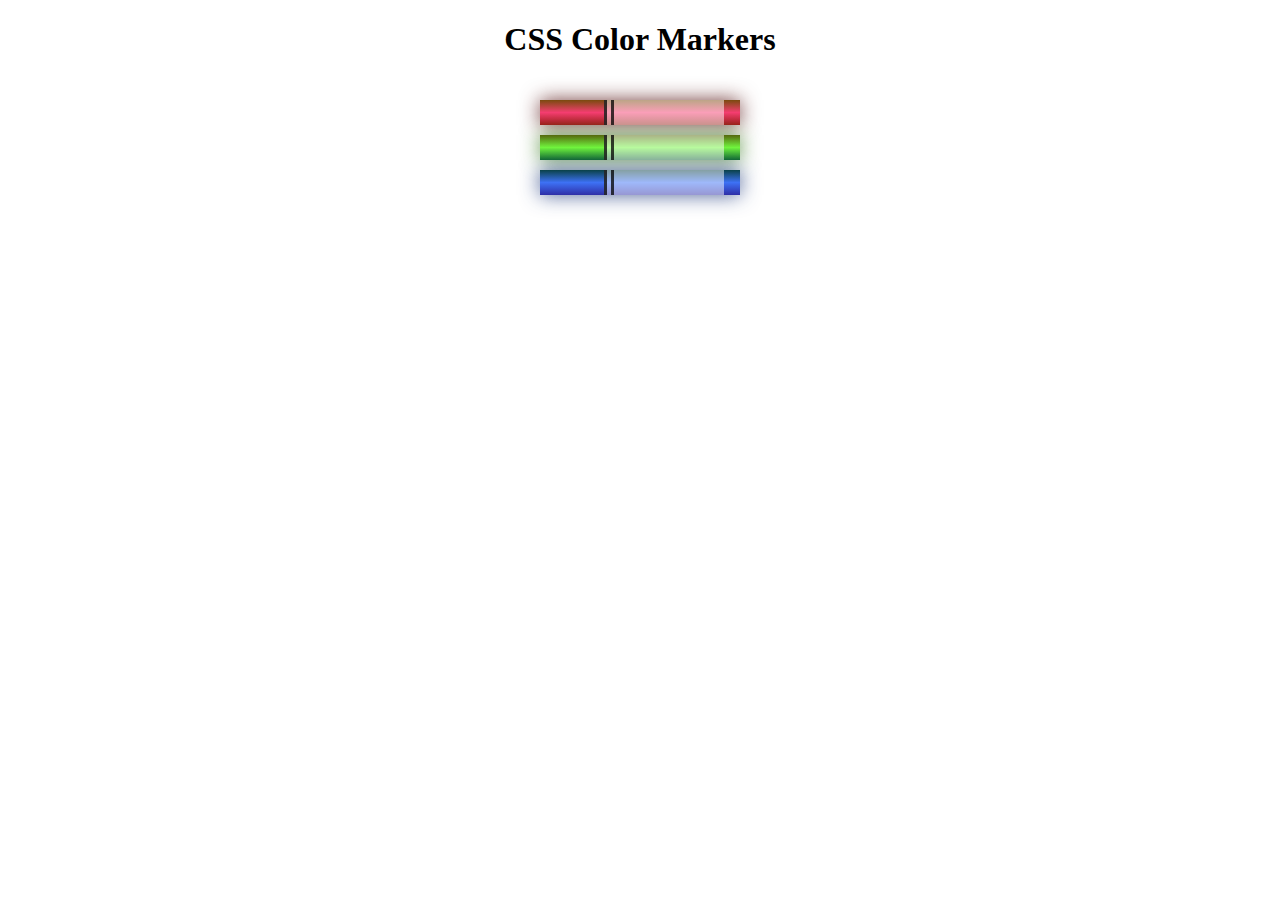
<file: 2 - CSS Colors building a set of colored markers/index.html>
<!DOCTYPE html>
<html>
  <head>
    <meta charset="utf-8">
    <meta name="viewport" content="width=device-width, initial-scale=1.0">
    <title>Colored Markers</title>
    <link rel="stylesheet" href="styles.css">
  </head>
  <body>
    <h1>CSS Color Markers</h1>
    <div class="container">
      <div class="marker red">
        <div class="cap"></div>
        <div class="sleeve"></div>
      </div>
      <div class="marker green">
        <div class="cap"></div>
        <div class="sleeve"></div>
      </div>
      <div class="marker blue">
        <div class="cap"></div>
        <div class="sleeve"></div>
      </div>
    </div>
  </body>
</html>
</file>
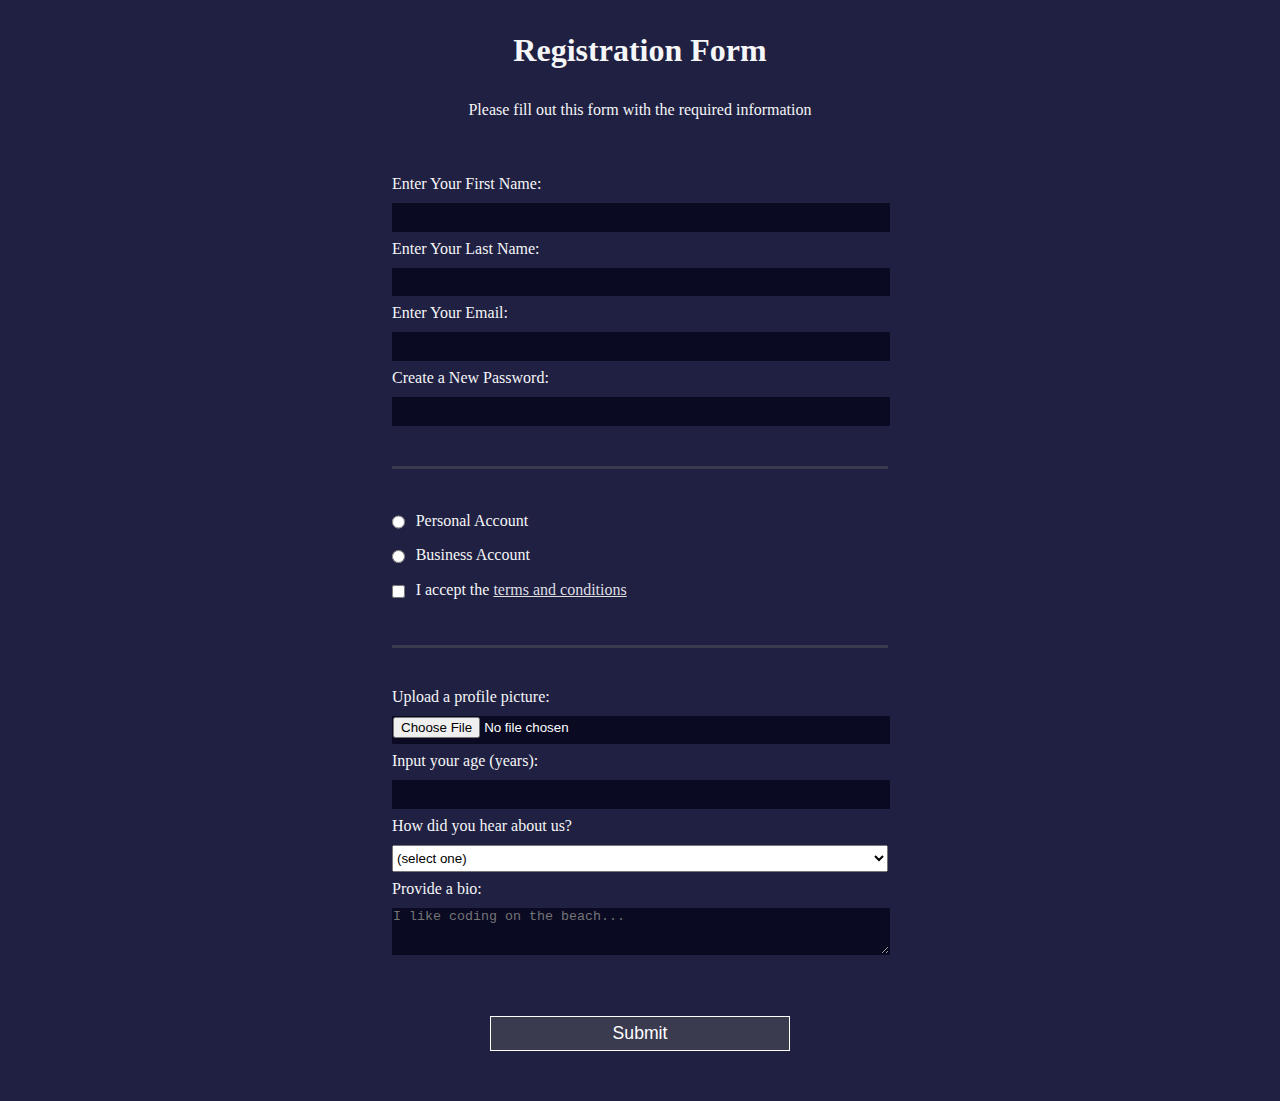
<file: 3 - HTML Forms Building a registration form/index.html>
<!DOCTYPE html>
<html>
  <head>
    <title>Registration Form</title>
	  <link rel="stylesheet" href="styles.css" />
  </head>
  <body>
    <h1>Registration Form</h1>
    <p>Please fill out this form with the required information</p>
    <form action='https://register-demo.freecodecamp.org'>
      <fieldset>
        <label>Enter Your First Name: <input type="text" name="first-name" required /></label>
        <label>Enter Your Last Name: <input type="text" name="last-name" required /></label>
        <label>Enter Your Email: <input type="email" name="email" required /></label>
        <label>Create a New Password: <input type="password" name="password" pattern="[a-z0-5]{8,}" required /></label>
      </fieldset>
      <fieldset>
        <label><input type="radio" name="account-type" class="inline" /> Personal Account</label>
        <label><input type="radio" name="account-type" class="inline" /> Business Account</label>
        <label>
          <input type="checkbox" name="terms" class="inline" required /> I accept the <a href="https://www.freecodecamp.org/news/terms-of-service/">terms and conditions</a>
			  </label>
      </fieldset>
      <fieldset>
        <label>Upload a profile picture: <input type="file" name="file" /></label>
        <label>Input your age (years): <input type="number" name="age" min="13" max="120" />
			  </label>
        <label>How did you hear about us?
          <select name="referrer">
            <option value="">(select one)</option>
            <option value="1">freeCodeCamp News</option>
            <option value="2">freeCodeCamp YouTube Channel</option>
            <option value="3">freeCodeCamp Forum</option>
            <option value="4">Other</option>
          </select>
        </label>
        <label>Provide a bio:
          <textarea name="bio" rows="3" cols="30" placeholder="I like coding on the beach..."></textarea>
			  </label>
      </fieldset>
      <input type="submit" value="Submit" />
    </form>
  </body>
</html>
</file>
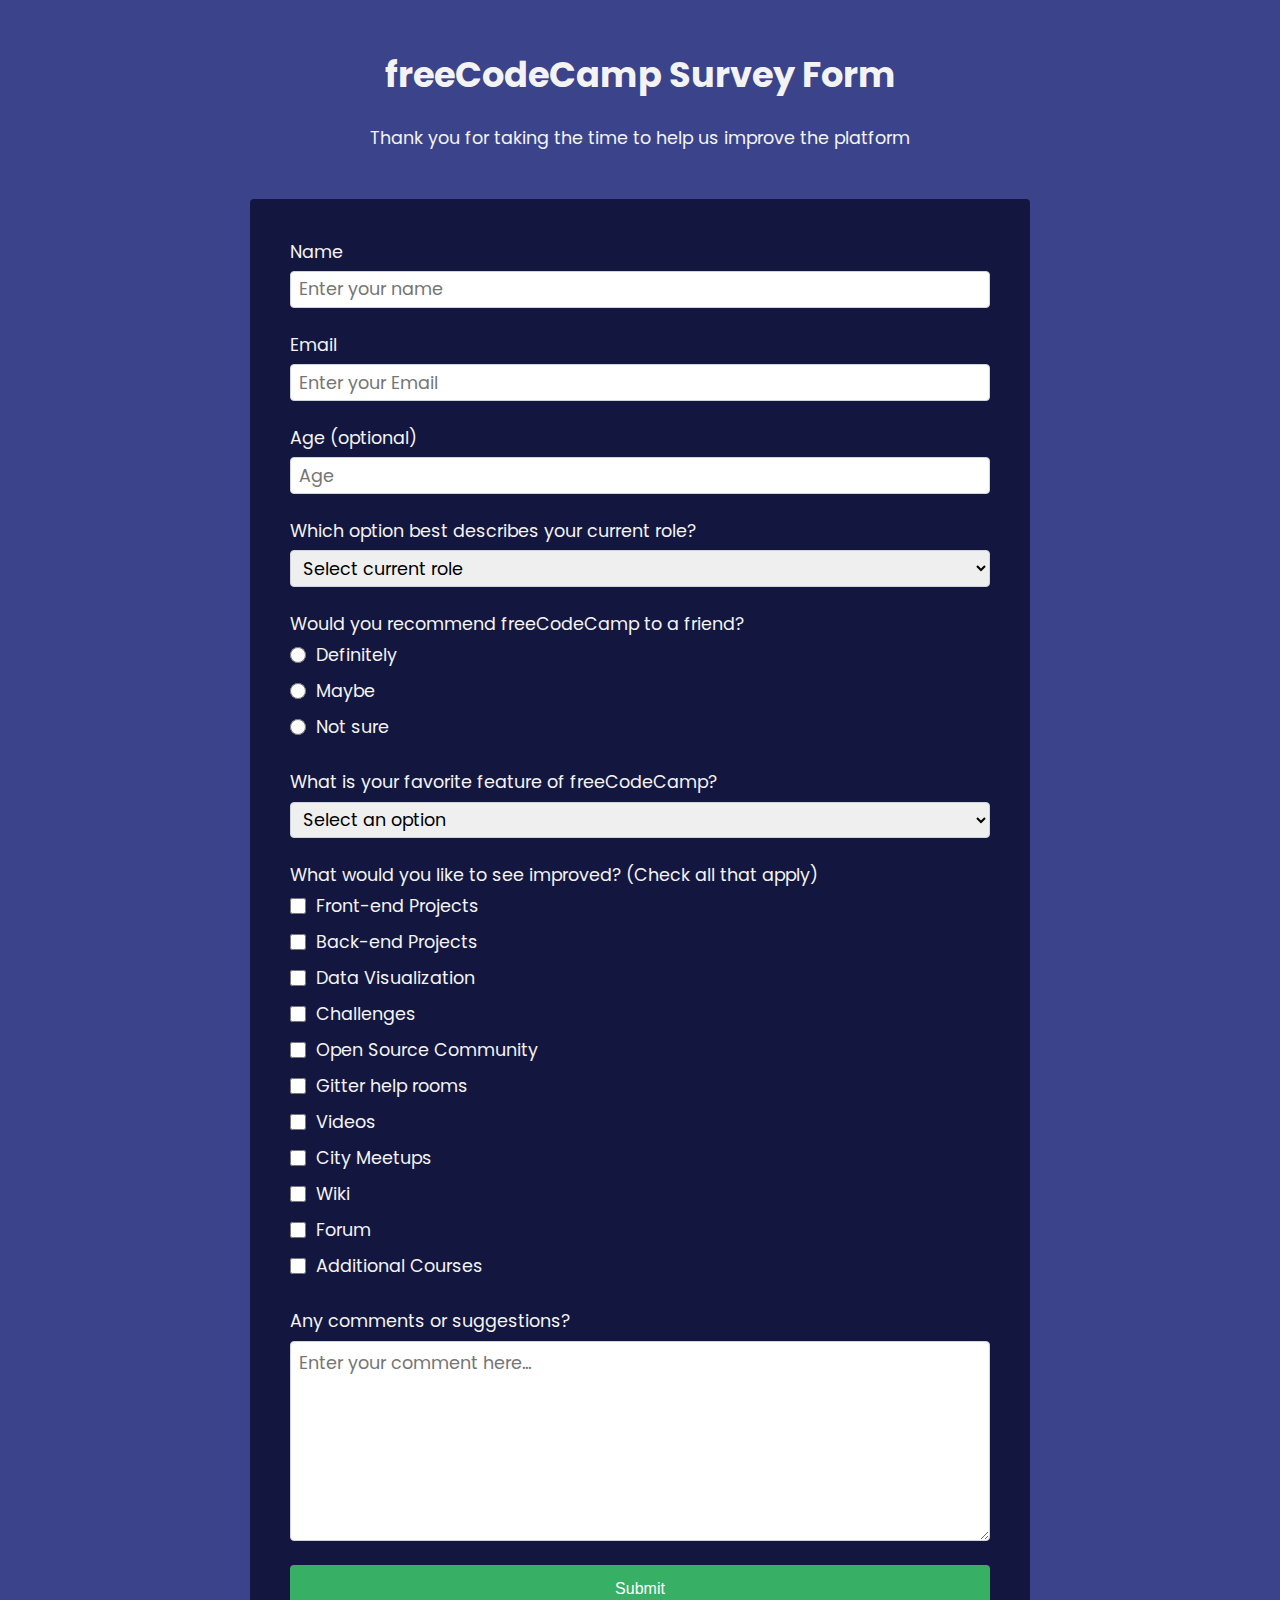
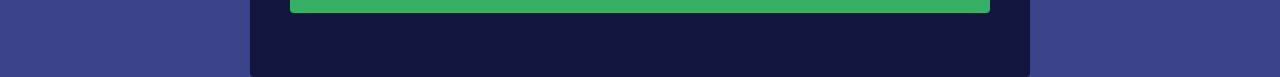
<file: 4 - Survey Form - certification/index.html>
<!DOCTYPE html>
<html lang="en">
  <head>
    <meta charset="UTF-8" />
    <meta http-equiv="X-UA-Compatible" content="IE=edge" />
    <meta name="viewport" content="width=device-width, initial-scale=1.0" />
    <title>Survey Form</title>
    <link rel="stylesheet" href="styles.css" />
    <link rel="preconnect" href="https://fonts.googleapis.com" />
    <link rel="preconnect" href="https://fonts.gstatic.com" crossorigin />
    <link
      href="https://fonts.googleapis.com/css2?family=Poppins:wght@300&display=swap"
      rel="stylesheet"
    />
  </head>
  <body>
    <div class="container">
      <header>
        <h1 id="title">freeCodeCamp Survey Form</h1>
        <p id="description">
          Thank you for taking the time to help us improve the platform
        </p>
      </header>
      <form id="survey-form">
        <div>
          <label id="name-label">Name</label>
          <input id="name" type="text" placeholder="Enter your name" required />
        </div>
        <div>
          <label id="email-label">Email</label>
          <input
            id="email"
            type="email"
            placeholder="Enter your Email"
            required
          />
        </div>
        <div>
          <label id="number-label">Age (optional)</label>
          <input
            id="number"
            type="number"
            min="12"
            max="120"
            placeholder="Age"
          />
        </div>
        <div>
          <label>Which option best describes your current role?</label>
          <select id="dropdown">
            <option value="Role" selected disabled>Select current role</option>
            <option value="Student">Student</option>
            <option value="Full time job">Full time job</option>
            <option value="Full time learner">Full time learner</option>
            <option value="Prefer not to say">Prefer not to say</option>
            <option value="Other">Other</option>
          </select>
        </div>
        <div>
          <label>Would you recommend freeCodeCamp to a friend? </label>
          <label class="radio"
            ><input type="radio" name="recommend" value="Definitely" />
            Definitely</label
          >
          <label class="radio"
            ><input type="radio" name="recommend" value="Maybe" /> Maybe</label
          >
          <label class="radio"
            ><input type="radio" name="recommend" value="Not sure" /> Not
            sure</label
          >
        </div>
        <div>
          <label>What is your favorite feature of freeCodeCamp?</label>
          <select name="" id="">
            <option value="option" selected disabled>Select an option</option>
            <option value="Challenges">Challenges</option>
            <option value="Project">Project</option>
            <option value="Community">Community</option>
            <option value="Open source">Open source</option>
          </select>
        </div>
        <div>
          <label
            >What would you like to see improved? (Check all that apply)</label
          >
          <label
            ><input type="checkbox" value="Front-end Projects" /> Front-end
            Projects </label
          ><label
            ><input type="checkbox" value="Back-end Projects" /> Back-end
            Projects </label
          ><label
            ><input type="checkbox" value="Data Visualization" /> Data
            Visualization </label
          ><label
            ><input type="checkbox" value="Challenges" /> Challenges </label
          ><label
            ><input
              type="checkbox"
              value="Open
        Source Community"
            />
            Open Source Community </label
          ><label
            ><input type="checkbox" value="Gitter help rooms" /> Gitter help
            rooms </label
          ><label><input type="checkbox" value="Videos" /> Videos </label
          ><label
            ><input type="checkbox" value="City Meetups" /> City Meetups </label
          ><label><input type="checkbox" value="Wiki" /> Wiki </label
          ><label><input type="checkbox" value="Forum" /> Forum </label
          ><label
            ><input type="checkbox" value="Additional Courses" /> Additional
            Courses</label
          >
        </div>
        <div>
          <label>Any comments or suggestions?</label>
          <textarea
            name=""
            id=""
            cols="30"
            rows="10"
            placeholder="Enter your comment here..."
          ></textarea>
        </div>
        <div>
          <button id="submit" type="submit">Submit</button>
        </div>
      </form>
    </div>
  </body>
</html>
</file>
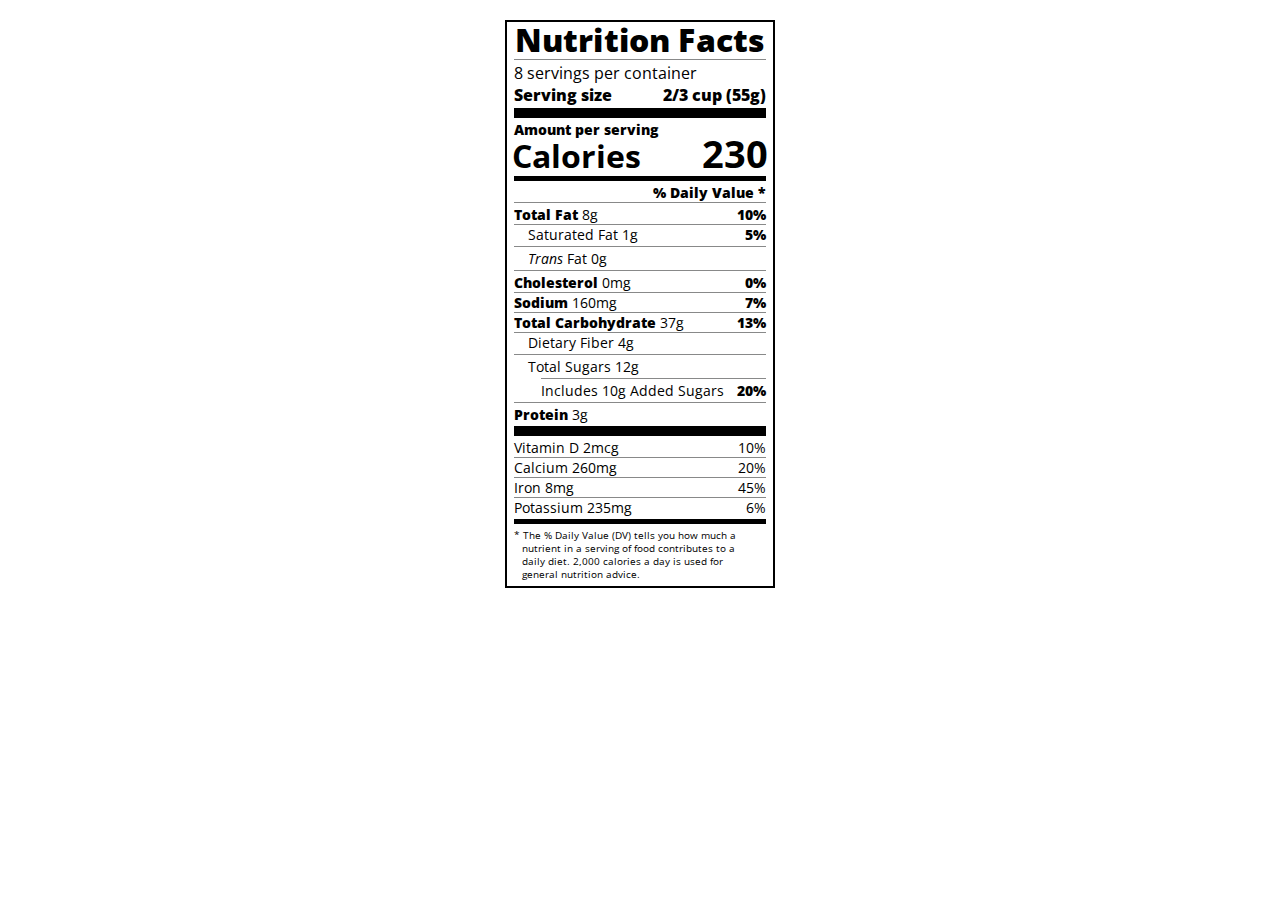
<file: 6 - CSS Typography - building a Nutrition label/index.html>
<!DOCTYPE html>
<html lang="en">
  <head>
    <meta charset="UTF-8" />
    <title>Nutrition Label</title>
    <link
      href="https://fonts.googleapis.com/css?family=Open+Sans:400,700,800"
      rel="stylesheet"
    />
    <link href="./styles.css" rel="stylesheet" />
  </head>
  <body>
    <div class="label">
      <header>
        <h1 class="bold">Nutrition Facts</h1>
        <div class="divider"></div>
        <p>8 servings per container</p>
        <p class="bold">
          Serving size <span class="right">2/3 cup (55g)</span>
        </p>
      </header>
      <div class="divider lg"></div>
      <div class="calories-info">
        <p class="bold sm-text">Amount per serving</p>
        <h1>Calories <span class="right">230</span></h1>
      </div>
      <div class="divider md"></div>
      <div class="daily-value sm-text">
        <p class="right bold no-divider">% Daily Value *</p>
        <div class="divider"></div>
        <p>
          <span class="bold">Total Fat</span> 8g
          <span class="bold right">10%</span>
        </p>
        <p class="indent no-divider">
          Saturated Fat 1g <span class="bold right">5%</span>
        </p>
        <div class="divider"></div>
        <p class="indent no-divider"><i>Trans</i> Fat 0g</p>
        <div class="divider"></div>
        <p>
          <span class="bold">Cholesterol</span> 0mg
          <span class="right bold">0%</span>
        </p>
        <p>
          <span class="bold">Sodium</span> 160mg
          <span class="right bold">7%</span>
        </p>
        <p>
          <span class="bold">Total Carbohydrate</span> 37g
          <span class="right bold">13%</span>
        </p>
        <p class="indent no-divider">Dietary Fiber 4g</p>
        <div class="divider"></div>
        <p class="indent no-divider">Total Sugars 12g</p>
        <div class="divider dbl-indent"></div>
        <p class="dbl-indent no-divider">
          Includes 10g Added Sugars <span class="right bold">20%</span>
        </p>
        <div class="divider"></div>
        <p class="no-divider"><span class="bold">Protein</span> 3g</p>
        <div class="divider lg"></div>
        <p>Vitamin D 2mcg <span class="right">10%</span></p>
        <p>Calcium 260mg <span class="right">20%</span></p>
        <p>Iron 8mg <span class="right">45%</span></p>
        <p class="no-divider">Potassium 235mg <span class="right">6%</span></p>
      </div>
      <div class="divider md"></div>
      <p class="note">
        * The % Daily Value (DV) tells you how much a nutrient in a serving of
        food contributes to a daily diet. 2,000 calories a day is used for
        general nutrition advice.
      </p>
    </div>
  </body>
</html>
</file>
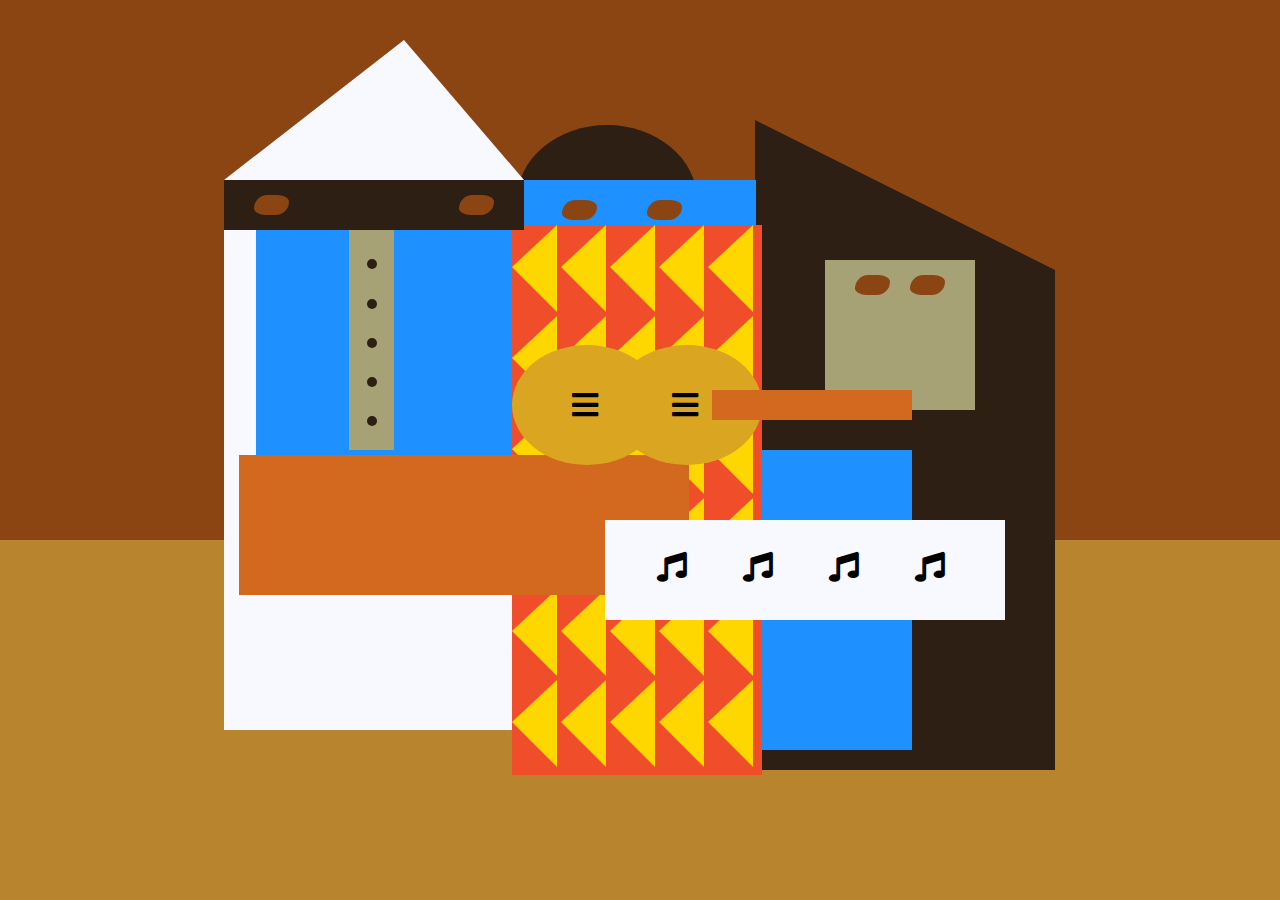
<file: Responsive Web Design/10 - Picasso painting CSS/Index.html>
<!DOCTYPE html>
<html lang="en">
  <head>
    <meta charset="utf-8" />
    <meta name="viewport" content="width=device-width, initial-scale=1.0" />
    <title>Picasso Painting</title>
    <link rel="stylesheet" href="./styles.css" />
    <link
      rel="stylesheet"
      href="https://use.fontawesome.com/releases/v5.8.2/css/all.css"
    />
  </head>
  <body>
    <div id="back-wall"></div>
    <div class="characters">
      <div id="offwhite-character">
        <div id="white-hat"></div>
        <div id="black-mask">
          <div class="eyes left"></div>
          <div class="eyes right"></div>
        </div>
        <div id="gray-instrument">
          <div class="black-dot"></div>
          <div class="black-dot"></div>
          <div class="black-dot"></div>
          <div class="black-dot"></div>
          <div class="black-dot"></div>
        </div>
        <div id="tan-table"></div>
      </div>
      <div id="black-character">
        <div id="black-hat"></div>
        <div id="gray-mask">
          <div class="eyes left"></div>
          <div class="eyes right"></div>
        </div>
        <div id="white-paper">
          <i class="fas fa-music"></i>
          <i class="fas fa-music"></i>
          <i class="fas fa-music"></i>
          <i class="fas fa-music"></i>
        </div>
      </div>
      <div class="blue" id="blue-left"></div>
      <div class="blue" id="blue-right"></div>
      <div id="orange-character">
        <div id="black-round-hat"></div>
        <div id="eyes-div">
          <div class="eyes left"></div>
          <div class="eyes right"></div>
        </div>
        <div id="triangles">
          <div class="triangle"></div>
          <div class="triangle"></div>
          <div class="triangle"></div>
          <div class="triangle"></div>
          <div class="triangle"></div>
          <div class="triangle"></div>
          <div class="triangle"></div>
          <div class="triangle"></div>
          <div class="triangle"></div>
          <div class="triangle"></div>
          <div class="triangle"></div>
          <div class="triangle"></div>
          <div class="triangle"></div>
          <div class="triangle"></div>
          <div class="triangle"></div>
          <div class="triangle"></div>
          <div class="triangle"></div>
          <div class="triangle"></div>
          <div class="triangle"></div>
          <div class="triangle"></div>
          <div class="triangle"></div>
          <div class="triangle"></div>
          <div class="triangle"></div>
          <div class="triangle"></div>
          <div class="triangle"></div>
          <div class="triangle"></div>
          <div class="triangle"></div>
          <div class="triangle"></div>
          <div class="triangle"></div>
          <div class="triangle"></div>
        </div>
        <div id="guitar">
          <div class="guitar" id="guitar-left">
            <i class="fas fa-bars"></i>
          </div>
          <div class="guitar" id="guitar-right">
            <i class="fas fa-bars"></i>
          </div>
          <div id="guitar-neck"></div>
        </div>
      </div>
    </div>
  </body>
</html>
</file>
<file: 2 - CSS Colors building a set of colored markers/styles.css>
h1 {
    text-align: center;
  }
  
  .container {
    background-color: rgb(255, 255, 255);
    padding: 10px 0;
  }
  
  .marker {
    width: 200px;
    height: 25px;
    margin: 10px auto;
  }
  
  .cap {
    width: 60px;
    height: 25px;
  }
  
  .sleeve {
    width: 110px;
    height: 25px;
    background-color: rgba(255, 255, 255, 0.5);
    border-left: 10px double rgba(0, 0, 0, 0.75);
  }
  
  .cap, .sleeve {
    display: inline-block;
  }
  
  .red {
    background: linear-gradient(rgb(122, 74, 14), rgb(245, 62, 113), rgb(162, 27, 27));
    box-shadow: 0 0 20px 0 rgba(83, 14, 14, 0.8);
  }
  
  .green {
    background: linear-gradient(#55680D, #71F53E, #116C31);
    box-shadow: 0 0 20px 0 #3B7E20CC;
  }
  
  .blue {
    background: linear-gradient(hsl(186, 76%, 16%), hsl(223, 90%, 60%), hsl(240, 56%, 42%));
    box-shadow: 0 0 20px 0 hsla(223, 59%, 31%, 0.8);
  }
</file>
<file: 3 - HTML Forms Building a registration form/styles.css>
body {
    width: 100%;
    height: 100vh;
    margin: 0;
    background-color: #202042;
    color: #f5f6f7;
    font-family: Tahoma;
    font-size: 16px;
}
  
h1, p {
    margin: 1em auto;
    text-align: center;
}
  
form {
    width: 60vw;
    max-width: 500px;
    min-width: 300px;
    margin: 0 auto;
    padding-bottom: 2em;
}
  
fieldset {
    border: none;
    padding: 2rem 0;
}
  
fieldset:not(:last-of-type) {
    border-bottom: 3px solid #3b3b4f;
}
  
label {
    display: block;
    margin: 0.5rem 0;
}

textarea {
    resize: vertical;
}
  
input,
textarea,
select {
    margin: 10px 0 0 0;
    width: 100%;
    min-height: 2em;
}
  
input, textarea {
    background-color: #0a0a23;
    border: 1px solid #0a0a23;
    color: #ffffff;
    padding: 0;
}
  
.inline {
    width: unset;
    margin: 0 0.5em 0 0;
    vertical-align: middle;
}
  
input[type="submit"] {
    display: block;
    width: 60%;
    margin: 1em auto;
    height: 2em;
    font-size: 1.1rem;
    background-color: #3b3b4f;
    border-color: white;
    min-width: 300px;
}
  
/* était dans l'exercice mais inutile */
/* input[type="file"] {
    padding: 1px 2px;
} */ 
  
a {
    color: #dfdfe2;
}
</file>
<file: 4 - Survey Form - certification/styles.css>
body {
    margin: auto;
    background-color: rgb(0 10 104 / 77%);
    font-family: 'Poppins', sans-serif;
    color: #f3f3f3;
    font-size: 1.1rem;
}

header {
    text-align: center;
    margin: 3rem 0;
}

form {
    background-color: rgba(0, 0, 26, 0.671);
    padding: 2.5rem;
    min-width: 500px;
    max-width: 700px;
    width: 60vw;
    margin: auto;
    border-radius: 0.25rem;
}

form div:not(:first-child) {
    display: block;
    margin: 1.5rem 0;
}

textarea, select, input[type=text], input[type=number], input[type=email] { 
    width: 100%;
    margin: 0.4rem 0 0 0;
    display: block;
    padding: 0.275rem 0.5rem;
    border: 1px solid #ced4da;
    border-radius: 0.25rem;
    box-sizing: border-box;
    font-family: inherit;
    font-size: inherit;
    line-height: inherit
}

textarea {
    padding: 0.5rem;
    resize: vertical;
    height: 200px;
}

label, .radio {
    display: flex;
    align-items: center;
}

input[type=radio], input[type=checkbox]  {
    margin: 10px 10px 10px 0;
    width: 1rem;
    height: 1rem;
}

button {
    margin: auto;
    background-color: #37af65;
    color: white;
    border-radius: 0.25rem;
    height: 3rem;
    width: 100%;
    text-align: center;
    font-size: 1rem;
    border: #37af65;
    display: block;
}

@media (min-width: 1024px) {
    
}
</file>
<file: 6 - CSS Typography - building a Nutrition label/styles.css>
* {
    box-sizing: border-box;
}
  
html {
    font-size: 16px;
}

body {
        font-family: 'Open Sans', sans-serif;
}

.label {
    border: 2px solid black;
    width: 270px;
    margin: 20px auto;
    padding: 0 7px;
}

header h1 {
    text-align: center;
    margin: -4px 0;
    letter-spacing: 0.15px
}

p {
    margin: 0;
}

.divider {
    border-bottom: 1px solid #888989;
    margin: 2px 0;
    clear: right;
}

.bold {
    font-weight: 800;
}

.right {
    float: right;
}

.lg {
    height: 10px;
}

.lg, .md {
    background-color: black;
    border: 0;
}

.md {
    height: 5px;
}

.sm-text {
    font-size: 0.85rem;
}

.calories-info h1 {
    margin: -5px -2px;
    overflow: hidden;
}

.calories-info span {
    font-size: 1.2em;
    margin-top: -7px;
}

.indent {
    margin-left: 1em;
}

.dbl-indent {
    margin-left: 2em;
}

.daily-value p:not(.no-divider) {
    border-bottom: 1px solid #888989;
}

.note {
    font-size: 0.6rem;
    margin: 5px 0;
    padding: 0 8px;
    text-indent: -8px
}
</file>
<file: Responsive Web Design/10 - Picasso painting CSS/styles.css>
body {
    background-color: rgb(184, 132, 46);
}

#back-wall {
    background-color: #8B4513;
    width: 100%;
    height: 60%;
    position: absolute;
    top: 0;
    left: 0;
    z-index: -1;
}

#offwhite-character {
    width: 300px;
    height: 550px;
    background-color: GhostWhite;
    position: absolute;
    top: 20%;
    left: 17.5%;
}

#white-hat {
    width: 0;
    height: 0;
    border-style: solid;
    border-width: 0 120px 140px 180px;
    border-top-color: transparent;
    border-right-color: transparent;
    border-bottom-color: GhostWhite;
    border-left-color: transparent;
    position: absolute;
    top: -140px;
    left: 0;
}

#black-mask {
    width: 100%;
    height: 50px;
    background-color: rgb(45, 31, 19);
    position: absolute;
    top: 0;
    left: 0;
    z-index: 1;
}

#gray-instrument {
    width: 15%;
    height: 40%;
    background-color: rgb(167, 162, 117);
    position: absolute;
    top: 50px;
    left: 125px;
    z-index: 1;
}

.black-dot {
    width: 10px;
    height: 10px;
    background-color: rgb(45, 31, 19);
    border-radius: 50%;
    display: block;
    margin: auto;
    margin-top: 65%;
}

#tan-table {
    width: 450px;
    height: 140px;
    background-color: #D2691E;
    position: absolute;
    top: 275px;
    left: 15px;
    z-index: 1;
}

#black-character {
    width: 300px;
    height: 500px;
    background-color: rgb(45, 31, 19);
    position: absolute;
    top: 30%;
    left: 59%;
}

#black-hat {
    width: 0;
    height: 0;
    border-style: solid;
    border-width: 150px 0 0 300px;
    border-top-color: transparent;
    border-right-color: transparent;
    border-bottom-color: transparent;
    border-left-color: rgb(45, 31, 19);
    position: absolute;
    top: -150px;
    left: 0;
}

#gray-mask {
    width: 150px;
    height: 150px;
    background-color: rgb(167, 162, 117);
    position: absolute;
    top: -10px;
    left: 70px;
}

#white-paper {
    width: 400px;
    height: 100px;
    background-color: GhostWhite;
    position: absolute;
    top: 250px;
    left: -150px;
    z-index: 1;
}

.fa-music {
    display: inline-block;
    margin-top: 8%;
    margin-left: 13%;
}

.blue {
    background-color: #1E90FF;
}

#blue-left {
    width: 500px;
    height: 300px;
    position: absolute;
    top: 20%;
    left: 20%;
}

#blue-right {
    width: 400px;
    height: 300px;
    position: absolute;
    top: 50%;
    left: 40%;
}

#orange-character {
    width: 250px;
    height: 550px;
    background-color: rgb(240, 78, 42);
    position: absolute;
    top: 25%;
    left: 40%;
}

#black-round-hat {
    width: 180px;
    height: 150px;
    background-color: rgb(45, 31, 19);
    border-radius: 50%;
    position: absolute;
    top: -100px;
    left: 5px;
    z-index: -1;
}

#eyes-div {
    width: 180px;
    height: 50px;
    position: absolute;
    top: -40px;
    left: 20px;
    z-index: 3;
}

#triangles {
    width: 250px;
    height: 550px;
}

.triangle {
    width: 0;
    height: 0;
    border-style: solid;
    border-width: 42px 45px 45px 0;
    border-top-color: transparent;
    border-right-color: Gold; /* yellow */
    border-bottom-color: transparent;
    border-left-color: transparent;
    display: inline-block;
}

#guitar {
    width: 100%;
    height: 100px;
    position: absolute;
    top: 120px;
    left: 0px;
    z-index: 3;
}

.guitar {
    width: 150px;
    height: 120px;
    background-color: Goldenrod;
    border-radius: 50%;
}

#guitar-left {
    position: absolute;
    left: 0px;
}

#guitar-right {
    position: absolute;
    left: 100px;
}

.fa-bars {
    display: block;
    margin-top: 30%;
    margin-left: 40%;
}

#guitar-neck {
    width: 200px;
    height: 30px;
    background-color: #D2691E;
    position: absolute;
    top: 45px;
    left: 200px;
    z-index: 3;
}

.eyes {
    width: 35px;
    height: 20px;
    background-color: #8B4513;
    border-radius: 20px 50%;
}

.right {
    position: absolute;
    top: 15px;
    right: 30px;
}

.left {
    position: absolute;
    top: 15px;
    left: 30px;
}

.fas {
    font-size: 30px
}
</file>
